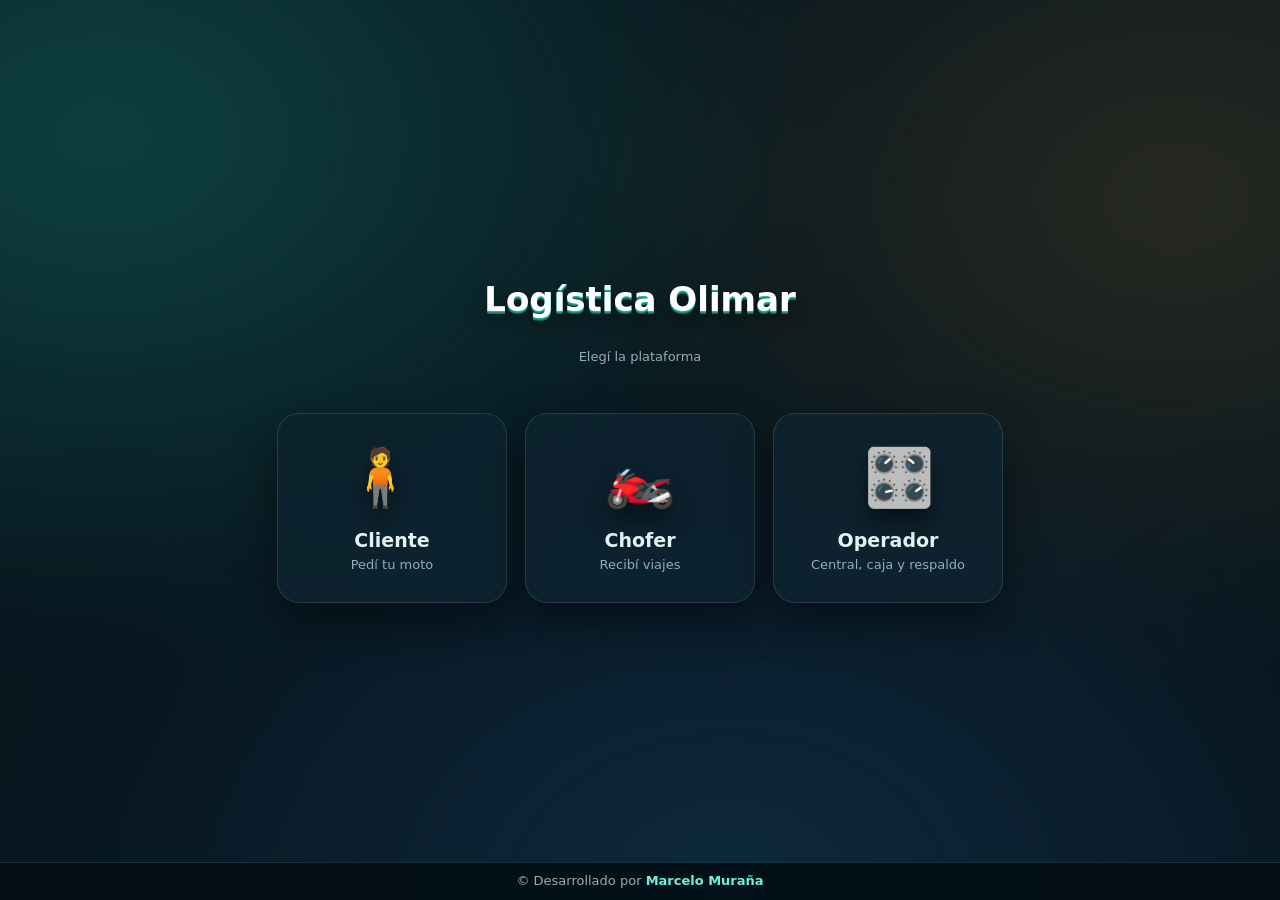
<file: index.html>
<!DOCTYPE html><html lang="es"><head><meta charset="utf-8"><meta name="viewport" content="width=device-width,initial-scale=1"><title>Olimar Moto</title><link rel="stylesheet" href="olimar.css"><style>body{overflow:auto;align-items:center;justify-content:center;gap:24px;text-align:center;padding:20px}a.role{text-decoration:none;display:block}</style></head><body><h1 style="font-size:34px">Logística Olimar</h1><p class="mut">Elegí la plataforma</p><div class="roles"><a class="role" href="cliente.html"><span class="e">🧍</span><b>Cliente</b><span>Pedí tu moto</span></a><a class="role" href="chofer.html"><span class="e">🏍️</span><b>Chofer</b><span>Recibí viajes</span></a><a class="role" href="operador.html"><span class="e">🎛️</span><b>Operador</b><span>Central, caja y respaldo</span></a></div><footer style="position:fixed;bottom:0;left:0;right:0">© Desarrollado por <b>Marcelo Muraña</b></footer></body></html>
</file>
<file: olimar.css>
:root{--ink:#08161e;--ink2:#0e2430;--glass:rgba(14,36,48,.82);--line:rgba(140,230,220,.16);--teal:#1fb5a3;--mint:#6ff0dd;--amber:#ffb43a;--coral:#ff6b5b;--txt:#e6f3f3;--mut:#8fb0b5}
*{box-sizing:border-box;margin:0}[hidden]{display:none!important}
html,body{height:100%}
body{font:15px/1.45 "Segoe UI",system-ui,-apple-system,Roboto,sans-serif;color:var(--txt);background:var(--ink);display:flex;flex-direction:column;overflow:hidden;padding-top:env(safe-area-inset-top)}
body::before{content:"";position:fixed;inset:-20%;z-index:-1;pointer-events:none;filter:blur(50px);background:radial-gradient(40% 40% at 20% 25%,rgba(31,181,163,.28),transparent),radial-gradient(35% 35% at 80% 30%,rgba(255,180,58,.13),transparent),radial-gradient(40% 40% at 55% 85%,rgba(40,120,200,.2),transparent);animation:aur 24s ease-in-out infinite alternate}
@keyframes aur{to{transform:translate(6%,-5%) rotate(8deg) scale(1.12)}}
.logo{width:40px;height:40px;position:relative;transform-style:preserve-3d;animation:spin 14s linear infinite}
.logo i{position:absolute;inset:0;border:2px solid var(--mint);background:rgba(31,181,163,.25);box-shadow:inset 0 0 14px rgba(111,240,221,.4)}
.logo i:nth-child(1){transform:translateZ(20px)}.logo i:nth-child(2){transform:rotateY(180deg) translateZ(20px)}.logo i:nth-child(3){transform:rotateY(90deg) translateZ(20px)}.logo i:nth-child(4){transform:rotateY(-90deg) translateZ(20px)}.logo i:nth-child(5){transform:rotateX(90deg) translateZ(20px)}.logo i:nth-child(6){transform:rotateX(-90deg) translateZ(20px)}
@keyframes spin{to{transform:rotateX(-24deg) rotateY(360deg)}}
.lw{perspective:600px;width:40px;height:40px}
h1{font-size:24px;font-weight:800;color:#fff;text-shadow:0 1px 0 #1fb5a3,0 2px 0 #178f81,0 3px 0 #0f6f65,0 8px 16px rgba(0,0,0,.55)}
h2{font-size:19px;margin-bottom:8px}h3{font-size:13px;color:var(--mut);margin:12px 0 6px;font-weight:600;text-transform:uppercase;letter-spacing:.6px}
header{display:flex;align-items:center;gap:14px;padding:10px 18px;border-bottom:1px solid var(--line);background:rgba(4,14,19,.7);backdrop-filter:blur(10px);z-index:600;flex-wrap:wrap}
nav{display:flex;gap:6px;margin-left:auto;flex-wrap:wrap;align-items:center}
nav button{background:rgba(255,255,255,.07);border:1px solid var(--line);color:var(--txt);padding:7px 13px;border-radius:11px;cursor:pointer;font:inherit;font-size:13px;transition:.15s}
nav button:hover{transform:translateY(-2px)}nav button.on{background:linear-gradient(180deg,var(--teal),#0f7f73);border-color:var(--mint);color:#fff}
.chip{padding:4px 12px;border-radius:99px;background:rgba(255,180,58,.15);color:var(--amber);font-size:12px;font-weight:700}
#app,#scr{flex:1;min-height:0;display:flex;flex-direction:column}#scr{overflow:auto;align-items:center;padding:20px 16px}
main{flex:1;position:relative;min-height:0}#mapwrap,#map{position:absolute;inset:0}#page{position:absolute;inset:0;overflow:auto;padding:16px 22px}
.sheet{position:absolute;z-index:500;left:16px;top:16px;width:390px;max-height:calc(100% - 32px);overflow:auto;background:var(--glass);backdrop-filter:blur(14px);border:1px solid var(--line);border-radius:22px;padding:18px;box-shadow:0 24px 60px rgba(0,0,0,.55),inset 0 1px 0 rgba(255,255,255,.08);animation:up .7s cubic-bezier(.2,.8,.2,1) backwards}
@keyframes up{from{opacity:0;transform:translateY(40px) scale(.97)}}
@media(max-width:800px){.sheet{left:0;right:0;top:auto;bottom:0;width:auto;max-height:64%;border-radius:24px 24px 0 0}#page{padding:12px}}
.card{background:var(--glass);border:1px solid var(--line);border-radius:18px;padding:16px;margin-bottom:14px;box-shadow:0 14px 34px rgba(0,0,0,.35)}
label{display:block;font-size:12px;color:var(--mut);margin:9px 0 3px}
input,select{width:100%;background:rgba(4,14,19,.75);border:1px solid var(--line);color:var(--txt);border-radius:11px;padding:10px 12px;font:inherit}
input:focus-visible,select:focus-visible,.btn:focus-visible,nav button:focus-visible{outline:2px solid var(--amber);outline-offset:2px}
.btn{position:relative;overflow:hidden;background:linear-gradient(180deg,var(--teal),#0f7f73);color:#fff;border:0;border-radius:12px;padding:10px 16px;font:inherit;font-weight:700;cursor:pointer;box-shadow:0 3px 0 #0a4f48,0 8px 14px rgba(0,0,0,.35);transition:.1s}
.btn:active{transform:translateY(3px);box-shadow:none}.btn:disabled{opacity:.4;cursor:not-allowed}
.btn::after{content:"";position:absolute;top:0;left:-70%;width:40%;height:100%;background:linear-gradient(100deg,transparent,rgba(255,255,255,.38),transparent);transform:skewX(-20deg);transition:left .55s}.btn:hover::after{left:140%}
.btn.am{background:linear-gradient(180deg,#ffc25c,#e08e0c);color:#2b1a00;box-shadow:0 3px 0 #8a5500,0 8px 14px rgba(0,0,0,.35)}.btn.rd{background:linear-gradient(180deg,#ff8577,#d9402f);box-shadow:0 3px 0 #7a1f15,0 8px 14px rgba(0,0,0,.35)}
.btn.gh{background:rgba(255,255,255,.1);box-shadow:none}.btn.sm{padding:6px 11px;font-size:12px}.btn.big{width:100%;padding:14px;font-size:16px;margin-top:12px}
.pulse{animation:pls 1.8s infinite}@keyframes pls{0%{box-shadow:0 3px 0 #8a5500,0 0 0 0 rgba(255,180,58,.6)}70%{box-shadow:0 3px 0 #8a5500,0 0 0 16px rgba(255,180,58,0)}}
.row{display:flex;gap:8px;align-items:center}.row>input,.row>select{flex:1;min-width:0}.wrap{flex-wrap:wrap}
.line{display:flex;justify-content:space-between;gap:8px;padding:7px 0;border-bottom:1px solid var(--line);align-items:center}
.mut{color:var(--mut);font-size:13px}.in{color:var(--mint)}.out{color:var(--coral)}
.tag{display:inline-block;padding:2px 10px;border-radius:99px;font-size:11px;background:rgba(111,240,221,.15);color:var(--mint);font-weight:700}.tag.w{background:rgba(255,180,58,.18);color:var(--amber)}.tag.r{background:rgba(255,107,91,.18);color:var(--coral)}
.kpis{display:grid;grid-template-columns:repeat(auto-fit,minmax(130px,1fr));gap:10px;margin-bottom:12px}.kpi{background:rgba(4,14,19,.6);border:1px solid var(--line);border-radius:14px;padding:10px 12px}.kpi b{display:block;font-size:20px;color:var(--mint)}.kpi span{font-size:12px;color:var(--mut)}
.quote{display:flex;justify-content:space-between;align-items:center;background:rgba(255,180,58,.1);border:1px solid rgba(255,180,58,.35);border-radius:14px;padding:12px 14px;margin-top:12px}.quote b{font-size:26px;color:var(--amber)}
table{width:100%;border-collapse:collapse}td,th{padding:8px 6px;border-bottom:1px solid var(--line);text-align:left}th{color:var(--mut);font-size:12px}.tbl{overflow-x:auto}
.steps{display:flex;margin:10px 0 14px}.steps div{flex:1;text-align:center;font-size:11px;color:var(--mut);position:relative}.steps i{display:block;width:14px;height:14px;border-radius:50%;background:#16394a;margin:0 auto 4px;position:relative;z-index:1;transition:.4s}
.steps div::before{content:"";position:absolute;top:6px;left:-50%;width:100%;height:2px;background:#16394a}.steps div:first-child::before{display:none}.steps .done i,.steps .now i{background:var(--mint)}.steps .done::before,.steps .now::before{background:var(--mint)}.steps .now i{box-shadow:0 0 0 6px rgba(111,240,221,.25);animation:pls2 1.4s infinite}.steps .now{color:var(--txt)}@keyframes pls2{50%{box-shadow:0 0 0 10px rgba(111,240,221,0)}}
.bar{height:6px;border-radius:9px;background:#16394a;overflow:hidden;margin:8px 0}.bar i{display:block;height:100%;width:0;background:linear-gradient(90deg,var(--teal),var(--mint));transition:width .4s linear}
.radar{width:120px;height:120px;margin:10px auto;position:relative;display:grid;place-items:center;font-size:40px}.radar::before,.radar::after{content:"";position:absolute;inset:0;border-radius:50%;border:2px solid var(--mint);animation:rad 2s ease-out infinite}.radar::after{animation-delay:1s}@keyframes rad{from{transform:scale(.3);opacity:1}to{transform:scale(1.2);opacity:0}}
.drv{display:flex;gap:12px;align-items:center;margin:8px 0}.av{width:50px;height:50px;border-radius:50%;background:linear-gradient(135deg,var(--teal),#0b5a8a);display:grid;place-items:center;font-weight:800;font-size:18px;box-shadow:0 6px 14px rgba(0,0,0,.4)}
.sw{position:relative;width:64px;height:34px;flex:0 0 auto}.sw input{opacity:0;width:100%;height:100%;position:absolute;z-index:2;cursor:pointer}.sw span{position:absolute;inset:0;border-radius:99px;background:#16394a;transition:.3s}.sw span::after{content:"";position:absolute;top:4px;left:4px;width:26px;height:26px;border-radius:50%;background:#fff;transition:.3s}.sw input:checked+span{background:var(--teal);box-shadow:0 0 18px rgba(31,181,163,.7)}.sw input:checked+span::after{transform:translateX(30px)}
.stars button{background:none;border:0;font-size:34px;cursor:pointer;filter:grayscale(1);transition:.15s}.stars button:hover{filter:none;transform:scale(1.3) rotate(-8deg)}
.req{border:1px solid var(--line);border-radius:16px;padding:12px;margin-bottom:10px;background:rgba(4,14,19,.55);animation:pop .6s cubic-bezier(.2,.9,.3,1.3)}@keyframes pop{from{transform:scale(.85);opacity:0}}
.roles{display:flex;gap:18px;flex-wrap:wrap;justify-content:center;perspective:900px;margin:22px 0}
.role{width:230px;padding:26px 18px;text-align:center;border-radius:22px;background:var(--glass);border:1px solid var(--line);cursor:pointer;transition:transform .15s ease-out,border-color .2s;transform-style:preserve-3d;box-shadow:0 20px 44px rgba(0,0,0,.45);animation:up .8s backwards;color:var(--txt);font:inherit}
.role:nth-child(2){animation-delay:.12s}.role:nth-child(3){animation-delay:.24s}.role:hover,.role.on{border-color:var(--mint)}.role .e{font-size:54px;display:block;transform:translateZ(40px);filter:drop-shadow(0 12px 10px rgba(0,0,0,.5))}.role b{font-size:19px;display:block;margin-top:8px}.role span{color:var(--mut);font-size:13px}
.login{width:min(380px,100%);animation:up .5s backwards}
.pin{width:100%;height:100%;display:grid;place-items:center;border-radius:50%;font-weight:800;color:#fff;position:relative;box-shadow:0 8px 16px rgba(0,0,0,.55);background:var(--c)}.pin::before{content:"";position:absolute;inset:0;border-radius:50%;border:2px solid var(--c);animation:ring 1.9s ease-out infinite}@keyframes ring{0%{transform:scale(.8);opacity:.9}100%{transform:scale(2);opacity:0}}
.pin.o{--c:#1fb5a3}.pin.d{--c:#ffb43a;color:#2b1a00}.pin.q{--c:#ff6b5b}.pin.m,.pin.base{background:#0e2430;border:2px solid var(--c);font-size:21px}.pin.m{--c:#6ff0dd}.pin.m.busy{--c:#ffb43a}.pin.base{--c:#8fb0b5}.pin.base::before{display:none}
.route{stroke-dasharray:6 12;animation:dash 1s linear infinite}@keyframes dash{to{stroke-dashoffset:-18}}
#map{background:#08161e;font:inherit}.leaflet-tile-pane{filter:invert(1) hue-rotate(185deg) brightness(.92) contrast(.9) saturate(.7)}.leaflet-tooltip{background:var(--ink2);color:var(--txt);border:1px solid var(--line)}.pk .leaflet-container{cursor:crosshair}
footer{text-align:center;padding:9px;font-size:13px;color:var(--mut);border-top:1px solid var(--line);background:rgba(4,14,19,.85);z-index:600;padding-bottom:calc(9px + env(safe-area-inset-bottom))}footer b{color:var(--mint)}
#toast{position:fixed;bottom:70px;left:50%;transform:translateX(-50%);background:var(--amber);color:#2b1a00;padding:10px 18px;border-radius:12px;font-weight:700;display:none;z-index:900;box-shadow:0 10px 30px rgba(0,0,0,.5);animation:tin .35s cubic-bezier(.2,.9,.3,1.3)}@keyframes tin{from{transform:translate(-50%,24px);opacity:0}}
#splash{position:fixed;inset:0;background:var(--ink);z-index:999;display:grid;place-content:center;justify-items:center;gap:56px;pointer-events:none;animation:sp 2.4s ease forwards}#splash .w{transform:scale(2.6);perspective:600px}
.stt{font-size:30px;font-weight:800;letter-spacing:6px;color:#fff;text-shadow:0 4px 0 #0f6f65,0 14px 24px rgba(0,0,0,.6);animation:lt 1.3s .3s cubic-bezier(.2,.8,.2,1) backwards}@keyframes lt{from{opacity:0;letter-spacing:24px;filter:blur(10px)}}@keyframes sp{0%,72%{opacity:1}100%{opacity:0;visibility:hidden}}
.cf{position:fixed;top:35%;width:8px;height:14px;z-index:950;pointer-events:none;animation:cf 1.6s cubic-bezier(.2,.7,.3,1) forwards}@keyframes cf{to{transform:translate(var(--dx),70vh) rotate(var(--dr));opacity:0}}
@media(prefers-reduced-motion:reduce){#splash,.cf,body::before{display:none}*{animation-duration:.01s!important;transition:none!important}}
</file>
